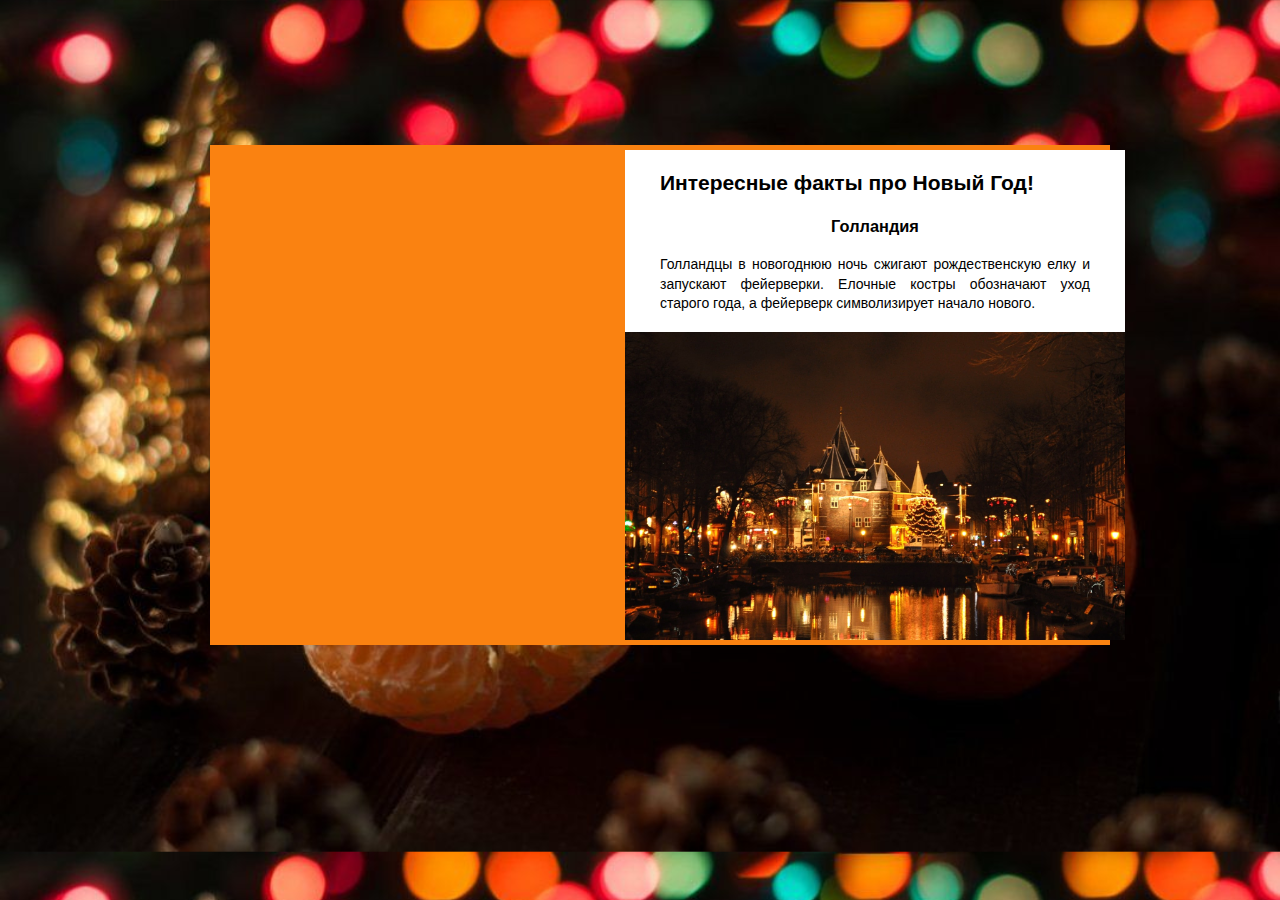
<file: index1.html>
<!DOCTYPE html>
<html>
    <head>
        <meta charset="utf-8">
        <link rel="stylesheet" href="assets/style1.css">
        <title>A B O U T NEW YEAR</title>
    </head>
    
   <body>
      
       <div id="book">
    <canvas id="pageflip-canvas"></canvas>
    <div id="pages">
      <section>
        <div class="page1">
          <h2>Интересные факты про Новый Год!</h2>
          <h3>Голландия</h3>
          <p class="text">Голландцы в новогоднюю ночь сжигают рождественскую елку и запускают фейерверки. Елочные костры обозначают уход старого года, а фейерверк символизирует начало нового.</p>
          <img src="assets/images/page1.jpg" class="img_page" width="500px" height="326px">
        </div>
      </section>
      <section>
        <div class="page1">
          <h3>Бельгия</h3>
          <p class="text">В Бельгии распространено животноводство, поэтому фермеры обязательно поздравляют с Новым годом своих коров. Довольно необычная новогодняя традиция!</p>
          <img src="assets/images/page2.jpg" class="img_page" width="500px" height="361px">
        </div>
      </section>
      <section>
        <div class="page1">
          <h3>Дания</h3>
          <p class="text">Жители Дании целый год собирают старую и ненужную посуду. В новогоднюю ночь они без сожалений разбивают всю ненужную утварь. Что же, поверье говорит, что посуда бьется к счастью!</p>
           <img src="assets/images/page3.jpg" class="img_page" width="500px" height="361px">
        </div>
      </section>
      <section>
        <div class="page1">
          <h3>Италия</h3>
          <p class="text">В Италии одна из самых распространенных традиций - надевать в новогоднюю ночь красное нижнее белье. Это привлекает удачу в наступающем году.</p>
          <img src="assets/images/page4.jpg" class="img_page" width="500px" height="361px">
        </div>
      </section>
    </div>
  </div>
      
       <script src="assets/script1.js"></script>
   </body>
</file>
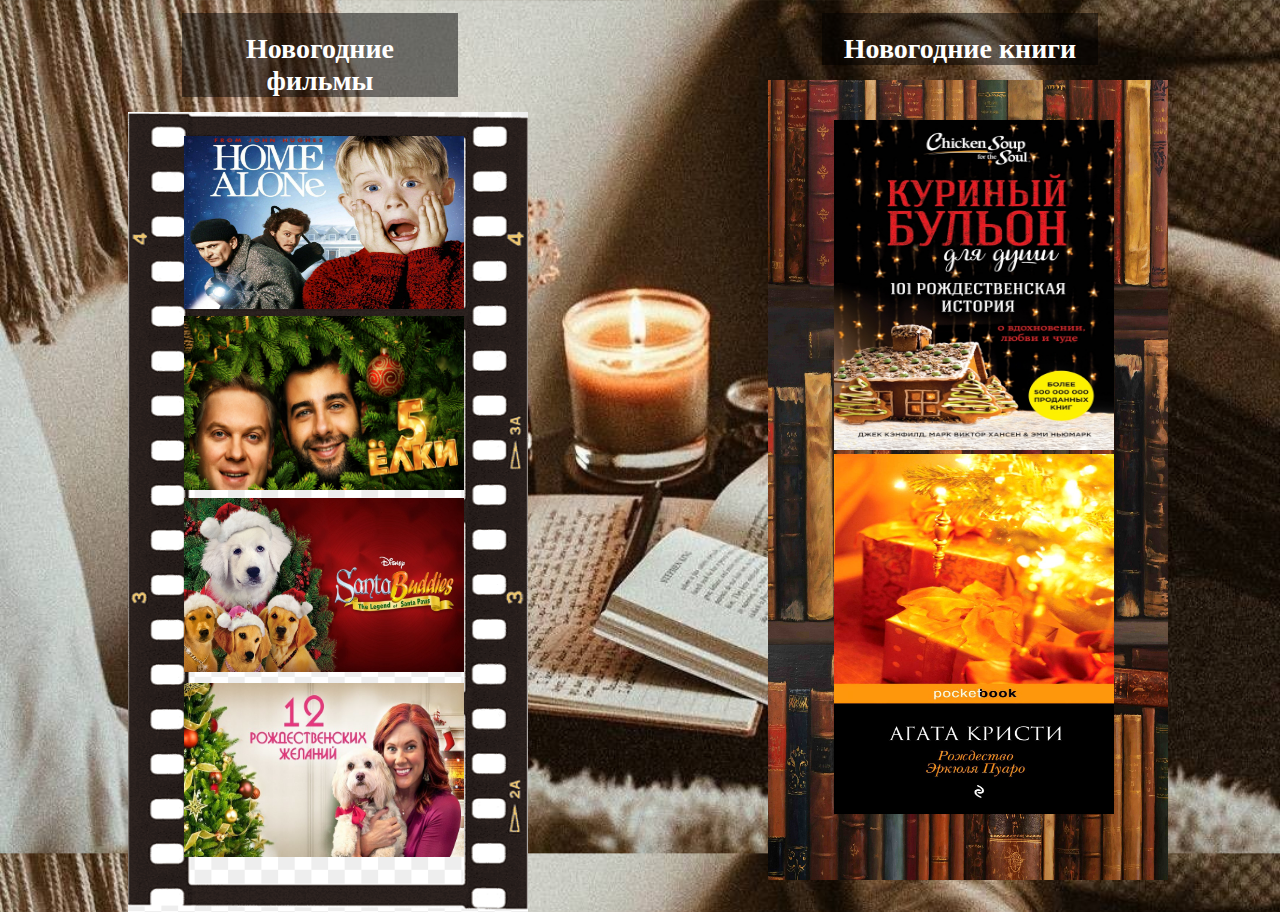
<file: index2.html>
<!DOCTYPE html>
<html>
    <head>
        <meta charset="utf-8">
        <link rel="stylesheet" href="assets/style2.css" media="screen">
        <title>F I L M S and B O O K S</title>
    </head>
    
   <body>
       <div class="container">
          <div class="left">
               <h1>Новогодние фильмы</h1> 
               <div class="content">
                  <img src="assets/images/plenka.png" class="fon" width="400px" height="800px"> 
                  <img src="assets/images/homealone.jpg" class="HA" width="280px" height="173px">
                  <img src="assets/images/yolky.jpg" class="yolky" width="280px" height="174px">
                  <img src="assets/images/santa.jpg" class="santa" width="280px" height="174px">
                  <img src="assets/images/willings.jpg" class="willings" width="280px" height="174px">
               </div>  
          </div>
           
          <div class="right">
               <h1>Новогодние книги</h1>  
               <div class="content">
                   <img src="assets/images/books.jpg" class="fon" width="400px" height="800px"> 
                   <img src="assets/images/book1.jpg" class="b1" width="280px" height="330px">
                  <img src="assets/images/b2.jpg" class="b2" width="280px" height="360px">
                  
               </div> 
          </div>              
       </div>
   </body>
</file>
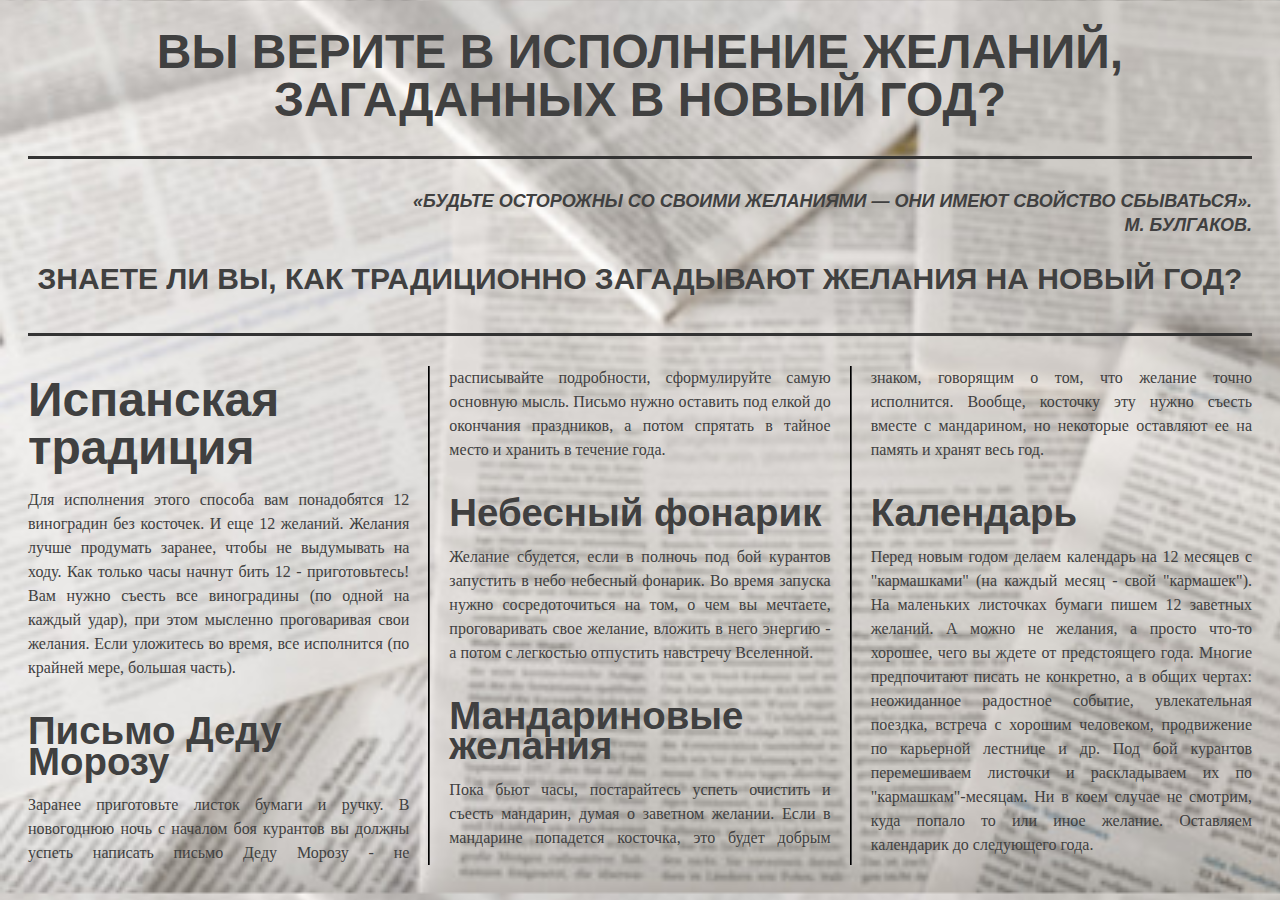
<file: index3.html>
<!DOCTYPE html>
<html>
    <head>
        <meta charset="utf-8">
        <link rel="stylesheet" href="assets/style3.css" media="screen">
        <title>M A G I C of N E W Y E A R</title>
    </head>
    
   <body>
       <article>
  <h1>Вы верите в исполнение желаний, загаданных в Новый Год?</h1>

  <div class="time">
    <time><p class="text1"><i>«Будьте осторожны со своими желаниями — они имеют свойство сбываться».<br> М. Булгаков.</i></p>
    <p class="text2">Знаете ли Вы, как традиционно загадывают желания на Новый Год?</p>
    </time>
  </div>

  <section>
    <h2>Испанская традиция</h2>

    <p lang="en">Для исполнения этого способа вам понадобятся 12 виноградин без косточек. И еще 12 желаний. Желания лучше продумать заранее, чтобы не выдумывать на ходу. Как только часы начнут бить 12 - приготовьтесь! Вам нужно съесть все виноградины (по одной на каждый удар), при этом мысленно проговаривая свои желания. Если уложитесь во время, все исполнится (по крайней мере, большая часть).</p>


    <h3>Письмо Деду Морозу</h3>

    <p>Заранее приготовьте листок бумаги и ручку. В новогоднюю ночь с началом боя курантов вы должны успеть написать письмо Деду Морозу - не расписывайте подробности, сформулируйте самую основную мысль. Письмо нужно оставить под елкой до окончания праздников, а потом спрятать в тайное место и хранить в течение года.</p>

    
    <h3>Небесный фонарик</h3>

    <p>Желание сбудется, если в полночь под бой курантов запустить в небо небесный фонарик. Во время запуска нужно сосредоточиться на том, о чем вы мечтаете, проговаривать свое желание, вложить в него энергию - а потом с легкостью отпустить навстречу Вселенной.</p>

     <h3>Мандариновые желания</h3>
    <p>Пока бьют часы, постарайтесь успеть очистить и съесть мандарин, думая о заветном желании. Если в мандарине попадется косточка, это будет добрым знаком, говорящим о том, что желание точно исполнится. Вообще, косточку эту нужно съесть вместе с мандарином, но некоторые оставляют ее на память и хранят весь год.</p>
    
    <h3>Календарь</h3>
    <p>Перед новым годом делаем календарь на 12 месяцев с "кармашками" (на каждый месяц - свой "кармашек"). На маленьких листочках бумаги пишем 12 заветных желаний. А можно не желания, а просто что-то хорошее, чего вы ждете от предстоящего года. Многие предпочитают писать не конкретно, а в общих чертах: неожиданное радостное событие, увлекательная поездка, встреча с хорошим человеком, продвижение по карьерной лестнице и др. Под бой курантов перемешиваем листочки и раскладываем их по "кармашкам"-месяцам. Ни в коем случае не смотрим, куда попало то или иное желание. Оставляем календарик до следующего года.</p>

    
  </section>

</article>
   </body>
</file>
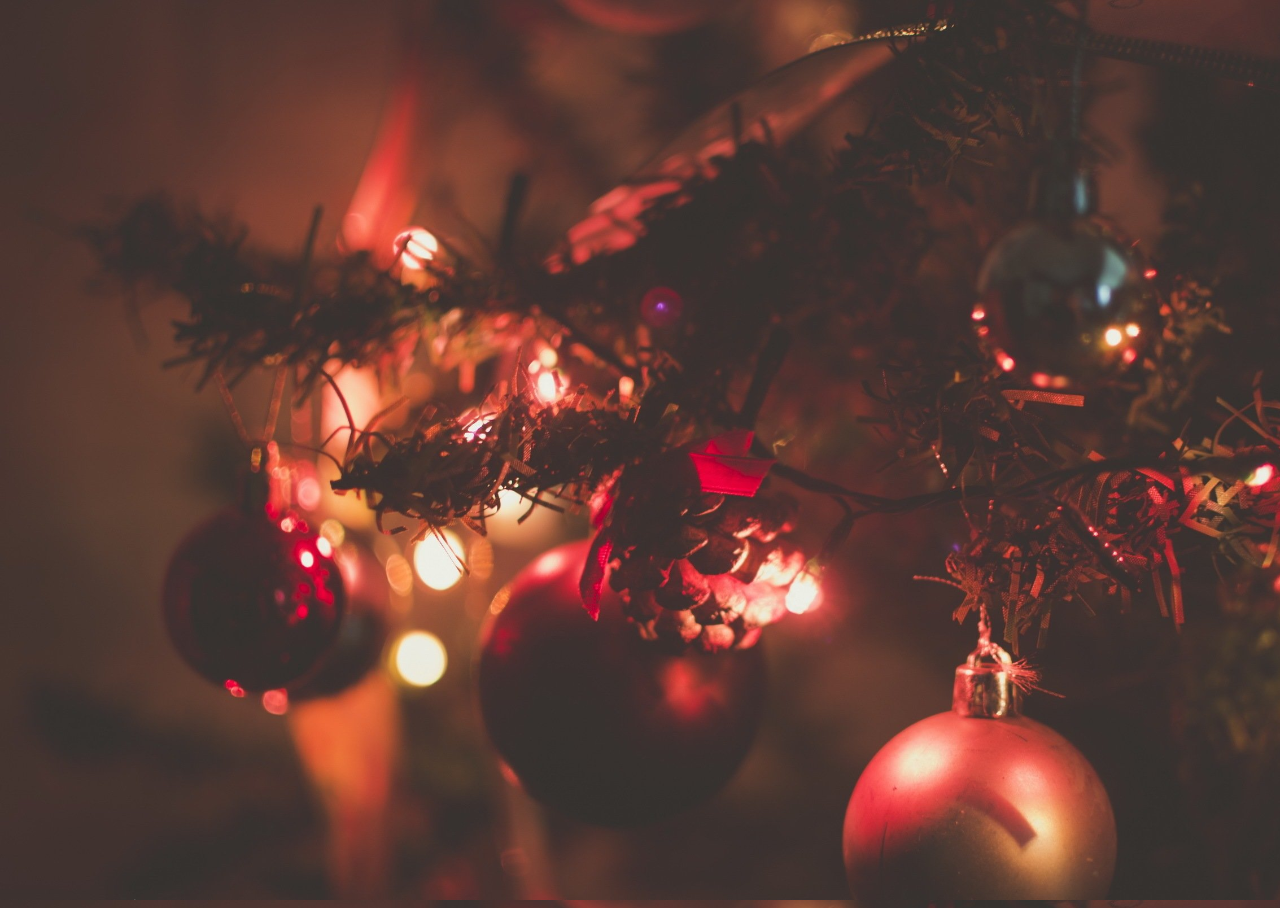
<file: index5.html>
<!DOCTYPE html>
<html>
    <head>
        <meta charset="utf-8">
        <link rel="stylesheet" href="assets/style5.css" media="screen">
        <title>Happy New Year!</title>
    </head>
    
   <body>
       
  <div id="new-year"><svg id="new-year-svg" version="1.1" xmlns="http://www.w3.org/2000/svg" xmlns:xlink="http://www.w3.org/1999/xlink" viewBox="0 0 500 200">
      <defs>
        <path id="happy-path" d="M190.479,20.124h6.193v7.014h6.768v-7.014h6.221v20.043h-6.221V32.06h-6.768v8.107h-6.193V20.124zM231.698,36.858h-7.031l-0.977,3.309h-6.324l7.533-20.043h6.756l7.531,20.043h-6.485L231.698,36.858zM230.413,32.524l-2.212-7.205l-2.189,7.205H230.413zM246.728,20.124h10.295c2.242,0,3.921,0.533,5.038,1.6c1.116,1.066,1.675,2.584,1.675,4.553c0,2.023-0.608,3.605-1.825,4.744c-1.217,1.14-3.074,1.709-5.571,1.709h-3.391v7.438h-6.221V20.124zM252.948,28.669h1.518c1.194,0,2.032-0.207,2.516-0.622c0.483-0.415,0.725-0.945,0.725-1.593c0-0.629-0.21-1.162-0.629-1.6c-0.419-0.438-1.208-0.656-2.365-0.656h-1.764V28.669zM272.548,20.124h10.295c2.242,0,3.921,0.533,5.038,1.6c1.116,1.066,1.675,2.584,1.675,4.553c0,2.023-0.608,3.605-1.825,4.744c-1.217,1.14-3.074,1.709-5.571,1.709h-3.391v7.438h-6.221V20.124zM278.769,28.669h1.518c1.194,0,2.032-0.207,2.516-0.622c0.483-0.415,0.725-0.945,0.725-1.593c0-0.629-0.21-1.162-0.629-1.6c-0.419-0.438-1.208-0.656-2.365-0.656h-1.764V28.669zM296.373,20.124h6.879l4.038,6.762l4.046-6.762h6.843l-7.793,11.648v8.395h-6.207v-8.395L296.373,20.124z" />
        <path id="ear-path" d="M406.717,124.56c-1.023,1.445-2.131,3.061-4.259,2.772c-2.259-0.306-2.811-2.237-3.431-4.025c-0.09-0.259-0.105-0.545-0.15-0.819c-1.198-7.405-0.307-14.724,1.18-21.96c0.799-3.895,2.174-7.672,3.292-11.508c-3.756-1.819-5.97-1.39-8.683,2.002c-1.294,1.616-2.771,1.333-4.323,0.876c-1.474-0.433-2.901-0.685-3.395-2.762c-0.613-2.582-1.802-5.054-2.979-7.458c-0.29-0.592-1.583-1.118-2.265-0.972c-0.666,0.143-1.388,1.093-1.657,1.842c-0.966,2.682,0.569,6.094,3.312,8.143c0.597,0.446,1.206,1.379,1.187,2.07c-0.252,8.868-1.593,17.586-4.166,26.074c-0.714,2.359-1.863,4.654-3.183,6.745c-1.709,2.709-3.949,2.404-5.259-0.554c-0.473-1.068-0.806-2.224-1.03-3.372c-1.571-8.042-0.969-16.072,0.276-24.081c0.541-3.475,1.262-6.922,2.03-11.08c-2.842,0.461-5.271,0.856-8.04,1.305c-2.777-2.893-5.969-3.495-10.297-1.569c-3.491,1.554-5.731,4.333-7.347,7.667c-3.203,6.611-4.091,13.695-3.843,20.916c0.114,3.297-0.852,6.144-2.391,8.896c-1.642,2.934-4.114,4.489-7.558,4.103c-3.216-0.362-5.17-2.456-6.106-5.293c-0.84-2.544-1.691-7.769-1.691-10.524l0.084-2.648c0.247-5.555,1.097-10.806,3.217-15.757c0.632-1.479,1.789-3.119,3.12-4.198l-2.099-2.424c-5.873,2.566-8.426,7.539-10.233,12.924c-0.868,2.546-2.155,7.69-2.04,10.239l0.069,2.272c-0.083,3.547,0.183,6.039,1.506,10.314c1.837,5.941,6.042,9.225,11.444,9.458c5.932,0.258,9.823-2.789,12.34-7.917c0.259-0.528,0.543-1.044,0.944-1.81c0.315,1.01,0.517,1.725,0.759,2.425c0.908,2.628,2.006,5.249,5.117,5.746c3.177,0.507,5.182-1.707,6.457-4.084c2.088-3.894,3.695-8.044,5.508-12.085c0.164-0.368,0.358-0.723,0.74-1.487c0.055,1.197,0.045,1.896,0.125,2.585c0.502,4.368,1.067,8.74,3.901,12.351c2.864,3.646,7.474,3.907,10.706,0.594c0.956-0.98,1.946-2.116,2.394-3.369c1.42-3.972,2.914-7.966,3.791-12.077c1.398-6.56,2.325-13.221,3.421-19.648c2.08,0.713,4.336,1.487,6.505,2.23c-0.692,4.938-1.538,10.006-2.083,15.107c-0.541,5.071-0.499,10.156,1.406,15.017c1.645,4.198,5.27,5.917,9.611,4.661c4.363-1.262,7.274-3.958,8.469-15.164l-0.934,0.089C409.422,119.302,409.147,121.126,406.717,124.56zM360.222,112.837c-0.603,2.653-1.947,5.189-3.273,7.602c-0.5,0.912-1.993,1.929-2.876,1.802c-0.886-0.128-2.027-1.518-2.26-2.538c-0.585-2.551-0.721-5.207-1.161-8.857c0.768-3.898,1.515-8.763,2.736-13.507c0.877-3.414,2.829-6.417,6.002-8.203c1.146-0.644,2.727-0.679,4.103-0.657c0.426,0.007,1.276,1.201,1.183,1.714C363.292,97.761,361.926,105.338,360.222,112.837zM419.532,115.219c0-12.133,0.254-46.425,0.254-52.913c0-0.084,0.59-0.084,0.674-0.084c0.926,0,8.088,6.909,8.088,7.583c0,3.117-4.717,38.252-4.717,46.762c-0.676,0.337-1.602,0.59-2.359,0.59C420.376,117.157,419.532,116.651,419.532,115.219zM426.19,127.857c0,2.696-1.686,5.392-4.889,5.392c-3.874,0-5.392-2.274-5.392-4.802c0-2.949,2.107-6.066,5.308-6.066C424.505,122.381,426.19,125.161,426.19,127.857z" />
        <path id="y-path" d="M284.696,170.172c2.44-0.078,5.23-0.183,7.442-1.135c5.449-2.347,8.231-7.203,9.789-12.566c1.444-4.97,2.521-10.111,3.114-15.251c0.979-8.493-0.432-26.082-0.432-26.082l-0.169-2.341c-0.758-7.796-2.058-16.429-3.284-24.289c-0.423,1.21-0.863,2.415-1.265,3.631c-3.14,9.52-6.693,18.855-12.234,27.295c-2.69,4.095-5.7,7.95-9.874,10.625c-1.839,1.18-3.917,2.179-6.024,2.716c-6.749,1.715-11.068-1.434-11.976-8.368c-0.948-7.247,0.464-14.272,1.939-21.281c2.25-10.681,4.739-21.332,4.853-32.316c0.03-2.888-0.238-5.858-0.924-8.654c-0.959-3.902-3.937-5.207-7.319-3.044c-2.317,1.482-4.464,3.613-5.961,5.924c-4.692,7.242-6.827,15.456-7.992,23.912c-0.405,2.947-0.479,5.969-0.369,8.944c0.051,1.351,0.957,2.659,1.401,4.012c0.203,0.618,0.225,1.296,0.329,1.946c-0.743-0.149-1.937-0.068-2.153-0.488c-0.971-1.891-2.089-3.862-2.39-5.916c-1.99-13.571,1.077-25.854,10.161-36.31c3.738-4.303,8.579-6.77,14.435-6.909c4.879-0.116,7.738,1.895,9.072,6.569c1.468,5.149,1.241,10.41,0.129,15.511c-2.142,9.832-4.768,19.556-7.025,29.364c-1.231,5.35-2.259,10.765-1.54,16.321c0.682,5.263,3.711,7.056,8.691,5.091c3.983-1.571,6.778-4.603,9.171-7.966c7.643-10.748,11.921-22.843,13.908-35.793c0.686-4.465,1.089-8.973,1.705-13.45c0.179-1.293,0.417-2.677,1.049-3.779c0.518-0.906,1.659-1.457,2.523-2.165c0.622,0.915,1.563,1.754,1.8,2.759c0.459,1.949,0.477,3.998,0.758,5.993c0.914,6.464,1.869,12.923,2.798,19.386c0.808,5.636,1.886,13.371,2.661,18.825l0.207,2.318c0.615,8.838,0.812,17.805-0.532,26.59c-1.421,9.283-3.696,18.275-9.8,25.778c-3.688,4.534-8.481,7.071-14.315,7.646c-0.942,0.093-1.849,0.114-2.717,0.068L284.696,170.172z" />
        <path id="ye-path" d="M287.053,173.223c-9.205,0.907-15.088-5.002-14.533-14.351c0.552-9.3,4.909-16.955,10.026-24.326c5.606-8.077,11.912-15.37,20.146-20.848c0.546-0.364,1.748-0.901,1.748-0.901s2.031-0.758,3.403-1.14s3.649-0.766,3.649-0.766c2.687-0.505,4.427-0.816,6.499-0.763c4.118,0.106,8.034-0.783,8.034-0.783c7.391-1.539,12.221-11.504,10.252-18.448c-0.608-2.147-2.502-2.798-4.165-1.3l-2.166-2.49c0.937-0.433,1.947-0.767,2.958-0.963c6.018-1.17,9.421,1.746,9.254,7.875c-0.208,7.669-5.826,14.722-14.064,17.2c-1.001,0.392-2.153,0.775-2.153,0.775c-4.613,0.772-7.881,0.407-7.881,0.407c-1.97-0.115-3.266,0.084-4.157,0.253c-0.709,0.135-2.204,0.556-2.204,0.556s-2.451,0.32-3.512,0.604s-3.578,1.325-3.578,1.325s-0.708,0.441-0.97,0.644c-11.366,8.146-21.111,21.347-25.327,36.335c-1.351,4.803-1.338,9.774,1.059,14.431c1.16,2.254,2.768,3.705,5.324,3.624c0.765-0.024,1.564-0.052,2.369-0.106L287.053,173.223z" />
        <path id="new-path" d="M145.333,130.093c0.669,2.194-0.211,3.95-1.429,5.516c-3.465,4.457-11.309,4.125-15.224-0.635c-3.273-3.979-3.988-8.816-4.199-13.712c-0.447-10.312,1.673-20.296,3.873-30.303c1.231-5.598,1.676-11.375,2.343-17.087c0.148-1.274-0.152-2.636-0.428-3.917c-1.012-4.687-4.817-6.663-9.331-4.913c-2.915,1.131-4.947,3.303-6.685,5.779c-4.012,5.715-6.208,12.231-8.139,18.843c-3.253,11.134-4.772,22.556-5.505,34.101c-0.136,2.152-0.415,4.3-0.468,6.453c-0.103,4.162-5.818,6.183-9.137,3.985c-0.551-0.364-0.867-1.559-0.792-2.321c0.845-8.646,1.977-17.269,2.658-25.927c0.945-12.016,1.403-24.073-1.532-35.909c-0.788-3.178-2.365-6.202-3.887-9.138c-0.665-1.283-1.972-2.357-3.213-3.19c-2.7-1.813-5.657-1.07-7.579,1.757c-2.339,3.439-2.859,7.406-2.666,11.378c0.476,9.799,2.659,19.115,8.699,27.164c0.155,0.207,0.229,0.475,0.402,0.844c-2.155,0.325-3.7-0.697-4.813-2.066c-8-9.839-11.293-20.962-8.326-33.478c0.997-4.201,3.208-7.913,7.676-9.486c4.889-1.722,11.163,0.542,14.563,5.145c4.531,6.134,6.871,13.156,7.948,20.583c0.682,4.7,0.846,9.475,1.194,13.636c1.454-4.187,2.812-9.073,4.846-13.662c1.842-4.158,4.242-8.107,6.732-11.931c2.05-3.147,5.208-5.168,8.666-6.63c6.354-2.69,12.348-0.475,15.411,5.715c2.277,4.603,2.706,9.555,1.757,14.462c-1.688,8.719-3.779,17.36-5.687,26.038c-1.406,6.396-2.662,12.821-1.919,19.416c0.199,1.771,0.643,3.56,1.283,5.224c1.017,2.644,3.055,4.06,5.959,4.058c2.801-0.001,4.479-1.552,5.544-3.993C144.222,131.212,144.674,130.602,145.333,130.093zM218.268,93.114c0.221,9.172-0.831,18.205-4.015,26.864c-1.557,4.236-3.804,8.085-8.193,10.064c-3.464,1.562-6.769,0.682-9.06-2.367c-2.789-3.712-3.467-8.114-4.003-12.552c-0.05-0.412-0.057-0.828-0.086-1.289c-1.413,3.097-2.551,6.28-4.258,9.121c-1.403,2.334-3.207,4.604-5.319,6.299c-3.747,3.004-7.154,1.754-8.665-2.827c-0.491-1.488-0.791-3.04-1.319-5.117c-0.462,1.092-0.728,1.756-1.021,2.407c-2.573,5.714-6.95,8.714-12.421,8.488c-6.041-0.25-9.706-3.834-11.43-9.146c-3.557-10.956-2.047-21.448,4.294-31.065c2.631-3.991,6.582-6.093,11.507-6.027c3.812,0.052,6.251,2.324,6.557,6.129c0.594,7.397-3.562,14.252-10.799,17.743c-1.246,0.601-2.522,1.223-3.854,1.541c-1.283,0.306-1.803,0.854-1.564,2.142c0.541,2.924,0.828,5.922,1.658,8.76c0.863,2.952,2.844,5.126,6.14,5.523c3.537,0.425,6.062-1.205,7.675-4.246c1.736-3.273,2.968-6.685,2.848-10.51c-0.182-5.858,0.027-11.695,2.088-17.29c1.752-4.761,5.438-7.205,9.731-6.569c-4.994,9.188-4.968,18.924-3.889,28.782c0.191,1.748,0.483,3.965,2.583,4.341c2.26,0.405,3.138-1.76,3.997-3.366c2.494-4.664,3.501-9.777,4.224-14.958c0.442-3.167,0.762-6.358,1.345-9.499c0.857-4.618,4.592-6.715,8.764-5.54c-0.498,2.643-1.228,5.211-1.427,7.819c-0.623,8.137-0.706,16.271,1.36,24.267c0.225,0.87,0.526,1.733,0.901,2.549c1.543,3.353,4.549,3.971,6.573,0.905c1.864-2.824,3.475-6.14,4.033-9.435c1.319-7.784,1.244-15.673-0.642-23.42c-0.437-1.796-1.257-3.518-2.051-5.202c-0.524-1.111-1.316-2.339-0.086-3.157c1.037-0.688,2.727-1.32,3.706-0.928c1.225,0.491,2.5,1.909,2.895,3.191C217.793,87.964,218.207,90.57,218.268,93.114zM154.734,109.411c6.24-1.846,10.514-7.919,10.646-14.894c0.04-2.104,0.404-4.534-2.131-5.54c-1.646-0.653-3.641,0.973-4.991,3.916C155.885,98.067,155.039,103.583,154.734,109.411z" />
        <path id="underline" fill="#EFEFEF" d="M8,190c115.125-0.125,259.625-1,328.833-2.667c1-0.024,121.583,3.083,152.167,3.229c0.684,0.003,0.707,0.747,0,0.75c-27.167,0.104-151.667,3.017-153,2.938C298,192,9.636,191.068,8.833,190.667" />
      </defs>

      <clipPath id="happy-clip">
        <use xlink:href="#happy-path" overflow="visible" />
      </clipPath>
      <clipPath id="ear-clip">
        <use xlink:href="#ear-path" overflow="visible" />
      </clipPath>
      <clipPath id="new-ye-clip">
        <use xlink:href="#new-ye-path" overflow="visible" />
      </clipPath>
      <clipPath id="y-clip">
        <use xlink:href="#y-path" overflow="visible" />
      </clipPath>
      <clipPath id="ye-clip">
        <use xlink:href="#ye-path" overflow="visible" />
      </clipPath>
      <clipPath id="new-clip">
        <use xlink:href="#new-path" overflow="visible" />
      </clipPath>
      <clipPath id="underline-clip">
        <use xlink:href="#underline" overflow="visible" />
      </clipPath>

      <polyline id="happy-stroke" class="stroke-fill" clip-path="url(#happy-clip)" fill="none" stroke="#4F2525" stroke-width="6" stroke-linejoin="round" stroke-miterlimit="10" points="193.458,17.771 193.479,41.896 206.625,45.542 206.667,18.667 186.917,26.5 195,29.667 204.917,29.625 212.562,48.75 219.344,43.438 228.229,14.438 237.188,43.958 223.375,42.25 216.188,34.625 239.208,34.583 243.875,44.292 249.938,44.062 249.833,20.312	249.833,21.979 258.396,22.417 261.333,25.604 260.042,29.417 255.896,30.562 251.125,30.875 259.833,38.292 270.542,44.542	275.667,42.833 275.708,20.312 275.583,22.167 283.833,22.25 287.042,24.604 286.25,29.083 281.812,30.75 277.688,30.708 296.188,14.438 307.247,33.146 307.375,41.5 304.25,35.75 316.229,17.958 	" />

      <path id="underline-stroke" class="stroke-fill" clip-path="url(#underline-clip)" fill-rule="evenodd" clip-rule="evenodd" fill="none" stroke="#601B1B" stroke-width="12" stroke-linecap="round" stroke-linejoin="round" stroke-miterlimit="10" d="M494,191.5c0,0-134.006-0.858-164-1s-327.5,0-327.5,0" />
      <path id="n-stroke" class="stroke-fill" clip-path="url(#new-clip)" fill="none" stroke="#4F2525" stroke-width="10" stroke-linejoin="round" stroke-miterlimit="10" d="M82.5,100c-11.333-11.833-18.621-46.594,0.917-44.583c20.25,2.083,11.167,80,11.167,80s8.583-75.667,31.917-73.333c21.756,2.176-6.892,58.902,2,69.417c11.417,13.5,17.917-1.75,17.917-1.75" />
      <path id="ew-stroke" class="stroke-fill" clip-path="url(#new-clip)" fill="none" stroke="#4F2525" stroke-width="9" stroke-linejoin="round" stroke-miterlimit="10" d="M155.042,111.083c5.625,0.042,19.125-14.708,11.833-22c-3.387-3.387-16.441,5.794-16.188,22.979c0.25,16.938,11.438,21.812,15.062,17c2.025-2.688,12.312-40.062,14.688-39.688c1.736,0.274-7.229,36.493-0.625,37.625c6.562,1.125,15.489-38.206,15.688-38.312c8.872-4.745-3.562,22.438,3.375,35.375c1.632,3.043,2.985,5.177,7.5,4.125c15.562-3.625,6.312-48.25,6.312-48.25" />
      <path id="y-stroke" class="stroke-fill" clip-path="url(#y-clip)" fill="none" stroke="#4F2525" stroke-width="10" stroke-linejoin="round" stroke-miterlimit="10" d="M245.667,105.833c-5.75-14.5-0.334-55.263,21.5-48.25C280.917,62,254.028,129.803,267,130.25c24.167,0.833,40-62.625,36-62.25s22,105.75-19.625,104" />
      <path id="ye-stroke" class="stroke-fill" clip-path="url(#ye-clip)" fill="none" stroke="#4F2525" stroke-width="9" stroke-linejoin="round" stroke-miterlimit="10" d="M286.125,172.125c-4.875,0.125-9.375-2-11.5-14.25s18.5-35.75,24-40.625s16.503-5.341,26.25-6.375c8.25-0.875,16.25-11,15.5-16.375c-1.471-10.542-8.125-8.875-12.375-6.125" />
      <path id="ear-stroke" class="stroke-fill" clip-path="url(#ear-clip)" fill="none" stroke="#4F2525" stroke-width="9" stroke-linejoin="round" stroke-miterlimit="10" d="M333.5,87.125c-11.25,4.625-13.25,26.375-10.188,34.812c2.441,6.726,5.553,7.938,8.625,7.938c4.188,0,7.059-6.344,8.188-9c4.438-10.438,4.572-15.379,7.875-24c6.25-16.312,12.625-9.312,12.625-9.312s-8.263,9.086-9.688,16.25c-2.125,10.688-5.125,26.438,2.062,22.125c3.727-2.236,4.544-11.855,7.312-19.625c3.805-10.68,8.938-19.875,8.938-19.875s-4.625,30.812-1.438,37.562s6.846,5.672,8.438,4.5c9.25-6.812,8.562-39.625,3.438-44.062s13.178,10.246,18,5.812c3.875-3.562-0.931,5.241-1.438,11.875c-0.785,10.278-2.375,23.625,2.562,26.312c2.147,1.169,10.688-8.938,12.438-9.604c2.574-0.98,8.726,13.833,10.917,13.833c0.833,0,0.25-7.25,0.25-7.25s11.25-4.167,11.25-4.167l3.75-60.167L424,63.156l0.25,6.094l-0.156,2.594L424,74.25l-2,44" />
    </svg>
  </div>

   </body>
</file>
<file: assets/style1.css>
body,
h2,
p {
  margin: 0;
  padding: 0;
}

body {
  background-image: url(images/fon1.jpg);
    background-repeat: no-repeat center center fixed;
        -webkit-background-size: cover;
        -moz-background-size: cover;
        -o-background-size: cover;
        background-size: cover;
  color: #000;
  font-family: Helvetica, sans-serif;
}

#book {
  background: #fa8211;
  position: absolute;
  width: 900px;
  height: 500px;
  left: 50%;
  top: 30%;
  margin-left: -430px;
  margin-top: -125px;
}

.page1{
   justify-content: center;
    text-align: center;
}

.img_page{
   padding-top: 15px; 
}


#pages section {
  background: white;
  display: block;
  width: 500px;
  height: 490px;
  position: absolute;
  left: 415px;
  top: 5px;
  overflow: hidden;
}
#pages section > div {
  display: block;
  width: 500px;
  height: 490px;
  font-size: 14px;
}
#pages section p,
#pages section h2 {
  padding: 3px 35px;
  line-height: 1.4em;
  text-align: justify;
}
#pages section h2 {
  margin: 15px 0 10px;
}

#pages section h3 {
    text-align: center;
}

#pageflip-canvas {
  position: absolute;
  z-index: 100;
}
</file>
<file: assets/style2.css>
*{
    margin: 0;
    padding: 0;
}

body{
  background-image: url(images/fon5.jpg);
    background-repeat: no-repeat center center fixed;
        -webkit-background-size: cover;
        -moz-background-size: cover;
        -o-background-size: cover;
        background-size: cover;  
}



.left{
    position: absolute;
    left: 0;
    top: 0;
    width: 50%;
}

.content{
    padding-top: 15px;
    justify-content: center;
    display: grid;
    grid-template-columns: repeat(12, 1fr);
    position: relative;
}

.fon{
    margin-left: 30%;
    z-index: 1;
    grid-column: 1 / span 8;
    grid-row: 1;
}

.HA{
   grid-column: 4 / -1;
    grid-row: 1;
    z-index: 4;
    margin-top: 24px;
    margin-left: 24px;
}

.yolky{
    grid-column: 4 / -1;
    grid-row: 1;
    z-index: 4;
    margin-top: 42.5%;
    margin-left: 24px;
}

.santa{
    grid-column: 4 / -1;
    grid-row: 1;
    z-index: 4;
    margin-top: 80.5%;
    margin-left: 24px;
}

.willings{
    grid-column: 4 / -1;
    grid-row: 1;
    z-index: 4;
    margin-top: 119%;
    margin-left: 24px;
}

.right{
    position: absolute;
    right: 0;
    top: 0;
    width: 50%;
}

.b1{
    grid-column: 4 / -1;
    grid-row: 1;
    z-index: 4;
    margin-top: 40px;
    margin-left: 34px;
}

.b2{
    grid-column: 4 / -1;
    grid-row: 1;
    z-index: 4;
    margin-top: 78%;
    margin-left: 34px;
}

.b3{
    grid-column: 4 / -1;
    grid-row: 1;
    z-index: 4;
    margin-top: 80.5%;
    margin-left: 34px;
}

.b4{
    grid-column: 4 / -1;
    grid-row: 1;
    z-index: 4;
    margin-top: 119%;
    margin-left: 34px;
}

h1{
    margin-left: 30%;
    margin-top: 2%;
    width: 40%;
    text-align: center;
    font-size: 28px;
    color: #fff;
    padding-top: 20px;
    background-color: rgba(0, 0, 0, 0.5);
	box-shadow: -10px 0 0 rgba(0, 0, 0, 0.5), 10px 0 0 rgba(0, 0, 0, 0.5);
}

h2{
    width: 40%;
    text-align: center;
    font-size: 28px;
    color: #fff;
    padding-top: 20px;
    background-color: rgba(0, 0, 0, 0.5);
	box-shadow: -10px 0 0 rgba(0, 0, 0, 0.5), 10px 0 0 rgba(0, 0, 0, 0.5);
}
</file>
<file: assets/style3.css>
::selection {
  background: #808080;
  color: #e6e6e6;
}

body {
  font-family: "PT Serif", serif;
  background-image: url(images/fon6.jpg);
    background-repeat: no-repeat center center fixed;
        -webkit-background-size: cover;
        -moz-background-size: cover;
        -o-background-size: cover;
        background-size: cover;
  color: #404040;
  padding: 20px;
}

.text1{
    font-size: 18px;
    text-align: right;
}

.text2{
    font-size: 30px;
    text-align: center;
}

blockquote {
  font-family: "Oswald", sans-serif;
  line-height: 1.2em;
  font-size: 1.8em;
  column-span: 2;
  -webkit-column-span: 2;
  margin: 0px;
  padding: 0px;
  margin-left: 5px;
}

h1 {
  font-family: "Oswald", sans-serif;
  text-transform: uppercase;
  font-size: 4em;
  line-height: 1em;
  text-align: center;
  font-weight: 700;
  padding: 0px;
  margin: 0px;
  margin-bottom: 32px;
}

h2,
h3,
h4,
h5,
h6 {
  font-family: "PT Sans Narrow", sans-serif;
}

h2 {
  font-size: 3em;
  line-height: 1em;
  margin-top: 10px;
  margin-bottom: 10px;
}

h3 {
  font-size: 2.4em;
  margin: 0px;
  padding: 0px;
  line-height: 0.8em;
  padding-top: 20px;
}

.time {
  text-align: center;
  font-family: "PT Sans Narrow", sans-serif;
  border-top: 3px solid #333;
  border-bottom: 3px solid #333;
  font-size: 1.6em;
  padding-top: 12px;
  padding-bottom: 12px;
  margin-bottom: 30px;
  font-weight: 700;
  text-transform: uppercase;
}

@media only all and (min-width: 600px) {
  article {
    columns: 3;
    column-gap: 40px;
    line-height: 1.5em;
    font-size: 1em;
    column-rule: 2px outset #444;
  }
  h1 {
    font-size: 3em;
    column-span: all;
  }
  .time {
    column-span: all;
  }
  p {
    text-align: justify;
    text-justify: inter-word;
    hyphens: auto;
    hyphenate-character: "\u2605";
  }
}
</file>
<file: assets/style5.css>
html {
  /* FF3.6+ */
  /* Chrome,Safari4+ */
  /* Chrome10+,Safari5.1+ */
  /* Opera 11.10+ */
  /* IE10+ */
  
  /* W3C */
  filter: progid:DXImageTransform.Microsoft.gradient(startColorstr='#241d33', endColorstr='#091119', GradientType=0);
  /* IE6-9 */
  height: 100%;
  overflow: hidden;
}

body {
  height: 100%;
    background-image: url(images/fon8.jpg);
    background-repeat: no-repeat center center fixed;
        -webkit-background-size: cover;
        -moz-background-size: cover;
        -o-background-size: cover;
        background-size: cover;
}

#new-year {
  position: relative;
  top: 50%;
  width: 90%;
  height: 90%;
  margin: 0 auto 0 auto;
  -webkit-transform: translateY(-50%);
          transform: translateY(-50%);
}
#new-year svg {
  width: 100%;
  height: 100%;
}

.stroke-fill {
  stroke-dasharray: 1000;
  stroke-dashoffset: 1000;
  stroke: #efefef;
}

#happy-stroke {
  -webkit-animation: happy-dash 1.7s linear normal forwards;
          animation: happy-dash 1.7s linear normal forwards;
}

#n-stroke {
  -webkit-animation: dash 2s 1.8s linear normal forwards;
          animation: dash 2s 1.8s linear normal forwards;
}

#ew-stroke {
  -webkit-animation: dash 2s 2.5s linear normal forwards;
          animation: dash 2s 2.5s linear normal forwards;
}

#y-stroke {
  -webkit-animation: dash 2s 3.3s linear normal forwards;
          animation: dash 2s 3.3s linear normal forwards;
}

#ye-stroke {
  -webkit-animation: dash 1s 4s linear normal forwards;
          animation: dash 1s 4s linear normal forwards;
}

#ear-stroke {
  -webkit-animation: dash 2s 4.18s linear normal forwards;
          animation: dash 2s 4.18s linear normal forwards;
}

#underline-stroke {
  -webkit-animation: dash 0.5s 5.5s cubic-bezier(0.55, 0.085, 0.68, 0.53) normal forwards;
          animation: dash 0.5s 5.5s cubic-bezier(0.55, 0.085, 0.68, 0.53) normal forwards;
}

@-webkit-keyframes dash {
  0% {
    stroke-dashoffset: 1000;
  }
  100% {
    stroke-dashoffset: 0;
  }
}

@keyframes dash {
  0% {
    stroke-dashoffset: 1000;
  }
  100% {
    stroke-dashoffset: 0;
  }
}
@-webkit-keyframes happy-dash {
  0% {
    stroke-dashoffset: 1000;
  }
  6% {
    stroke-dashoffset: 976;
  }
  6.01% {
    stroke-dashoffset: 958;
  }
  13% {
    stroke-dashoffset: 936;
  }
  13.01% {
    stroke-dashoffset: 905;
  }
  20% {
    stroke-dashoffset: 896;
  }
  20.01% {
    stroke-dashoffset: 864;
  }
  27% {
    stroke-dashoffset: 840;
  }
  27.01% {
    stroke-dashoffset: 830;
  }
  34% {
    stroke-dashoffset: 808;
  }
  34.01% {
    stroke-dashoffset: 775;
  }
  40% {
    stroke-dashoffset: 764;
  }
  40.01% {
    stroke-dashoffset: 738;
  }
  60% {
    stroke-dashoffset: 688;
  }
  60.01% {
    stroke-dashoffset: 658;
  }
  80% {
    stroke-dashoffset: 610;
  }
  80.01% {
    stroke-dashoffset: 580;
  }
  90% {
    stroke-dashoffset: 555;
  }
  90.01% {
    stroke-dashoffset: 543;
  }
  99.99% {
    stroke-dashoffset: 525;
  }
  100% {
    stroke-dashoffset: 0;
  }
}
@keyframes happy-dash {
  0% {
    stroke-dashoffset: 1000;
  }
  6% {
    stroke-dashoffset: 976;
  }
  6.01% {
    stroke-dashoffset: 958;
  }
  13% {
    stroke-dashoffset: 936;
  }
  13.01% {
    stroke-dashoffset: 905;
  }
  20% {
    stroke-dashoffset: 896;
  }
  20.01% {
    stroke-dashoffset: 864;
  }
  27% {
    stroke-dashoffset: 840;
  }
  27.01% {
    stroke-dashoffset: 830;
  }
  34% {
    stroke-dashoffset: 808;
  }
  34.01% {
    stroke-dashoffset: 775;
  }
  40% {
    stroke-dashoffset: 764;
  }
  40.01% {
    stroke-dashoffset: 738;
  }
  60% {
    stroke-dashoffset: 688;
  }
  60.01% {
    stroke-dashoffset: 658;
  }
  80% {
    stroke-dashoffset: 610;
  }
  80.01% {
    stroke-dashoffset: 580;
  }
  90% {
    stroke-dashoffset: 555;
  }
  90.01% {
    stroke-dashoffset: 543;
  }
  99.99% {
    stroke-dashoffset: 525;
  }
  100% {
    stroke-dashoffset: 0;
  }
}
</file>
